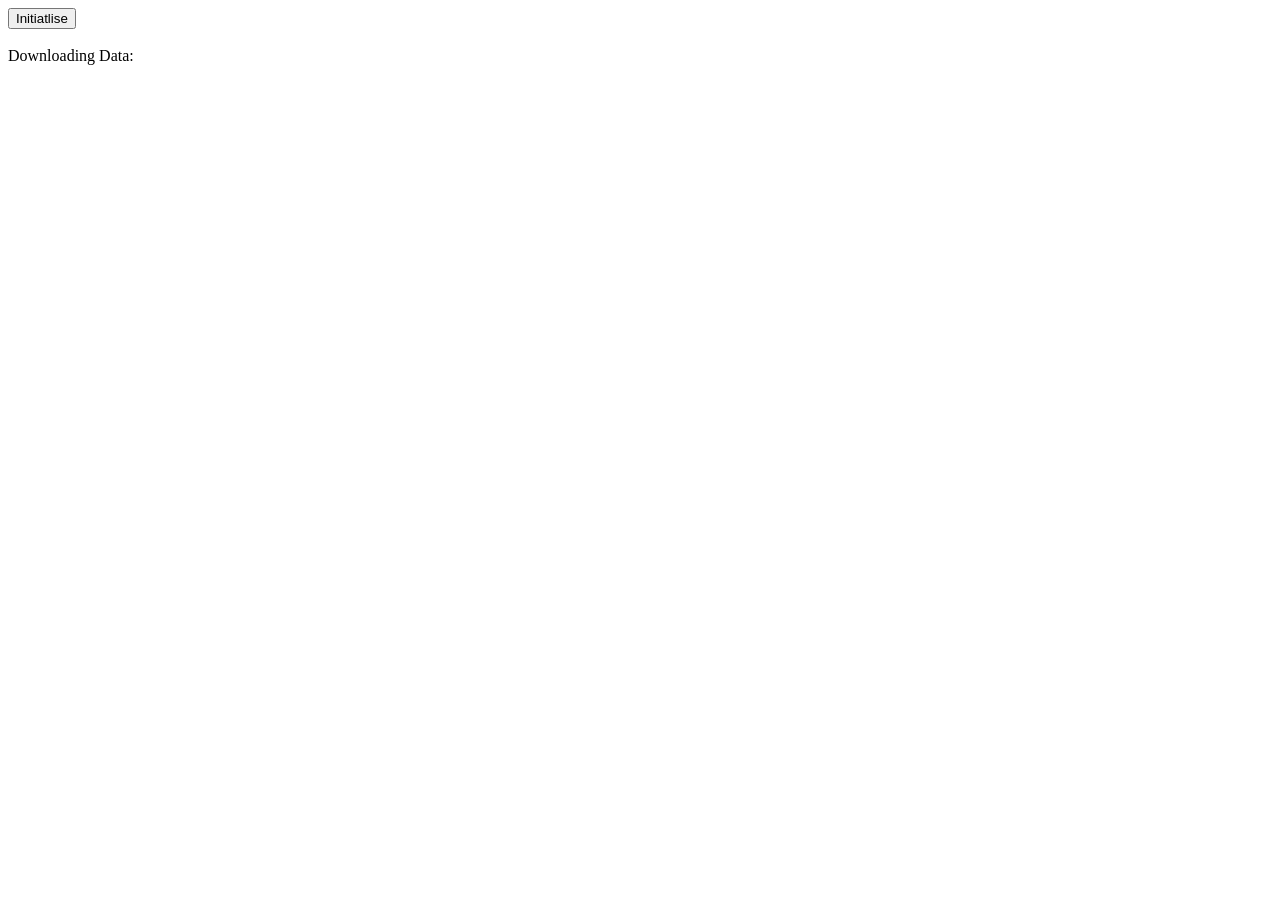
<file: get-beatmaps-json/index.html>
<!DOCTYPE html>
<html lang="en">
<head>
    <meta charset="UTF-8">
    <meta name="viewport" content="width=device-width, initial-scale=1.0">
    <title>Document</title>

    <script src="../_shared/deps/jquery-4.0.0.min.js"></script>
</head>
<body>
    <button id="button">Initiatlise</button>
    <div></div><br>
    <div id="downloading-data">Downloading Data: </div>
    <script type="module" src="index.js"></script>
</body>
</html>
</file>
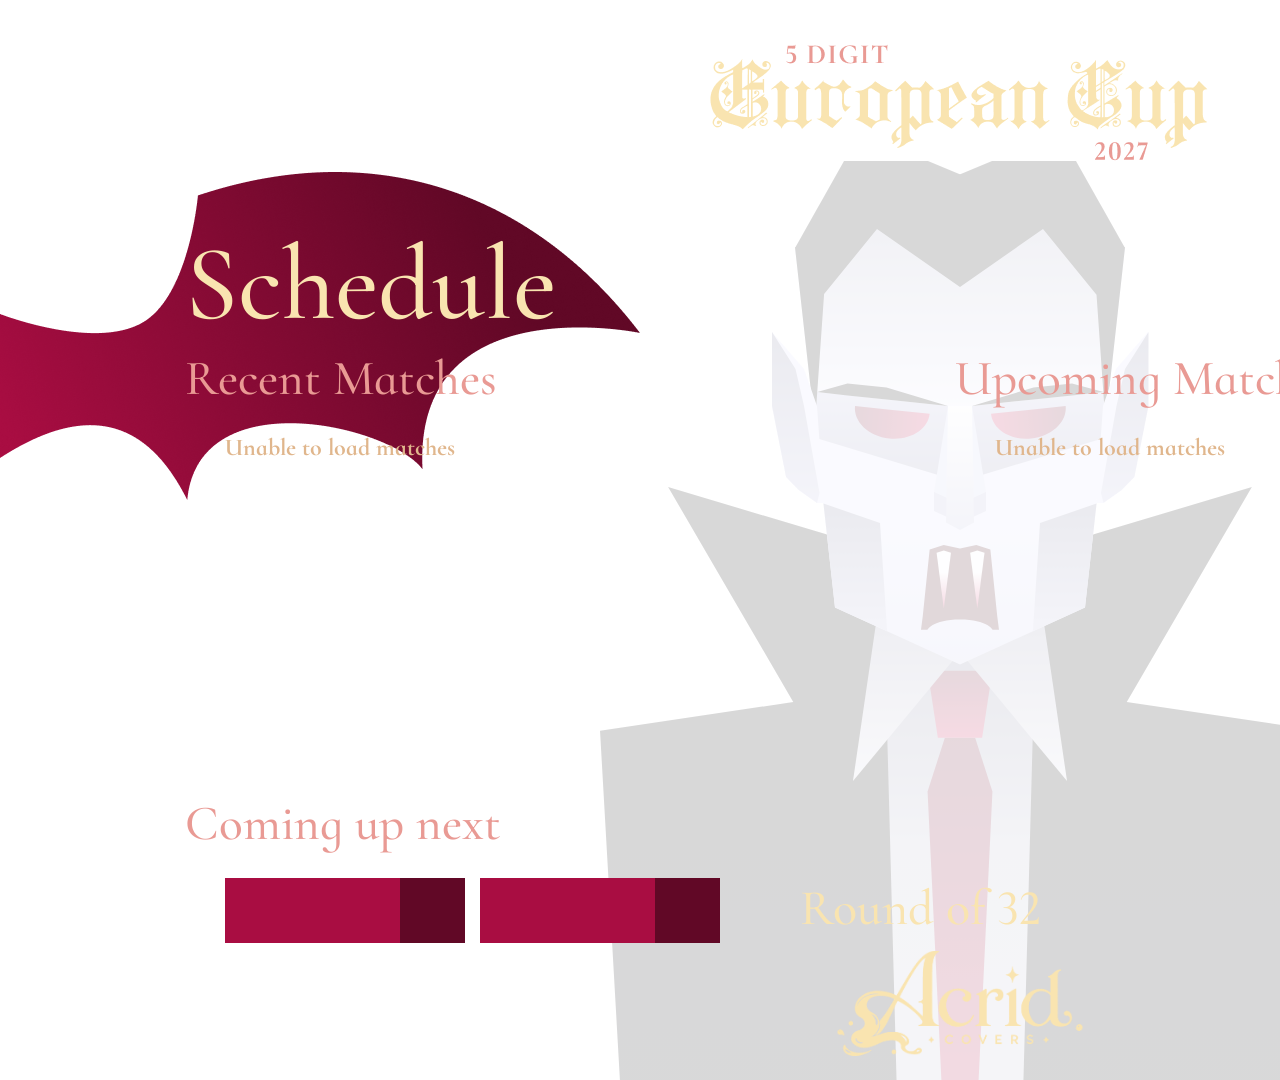
<file: schedule/index.html>
<!doctype html>
<html lang="en">
  <head>
    <meta charset="UTF-8" />
    <meta name="viewport" content="width=device-width, initial-scale=1.0" />
    <title>Schedule</title>

    <link rel="stylesheet" href="../_shared/css/common.css" />
    <link rel="stylesheet" href="style.css" />

    <!-- Fonts -->
    <link rel="preconnect" href="https://fonts.googleapis.com" />
    <link rel="preconnect" href="https://fonts.gstatic.com" crossorigin />
    <link
      href="https://fonts.googleapis.com/css2?family=Cormorant+Infant:ital,wght@0,300..700;1,300..700&display=swap"
      rel="stylesheet"
    />

    <script src="../_shared/deps/jquery-4.0.0.min.js"></script>
  </head>
  <body>
    <video autoplay loop muted class="background-video">
      <source src="../_shared/assets/background.mp4" />
    </video>

    <div class="overlay" id="overlay">
      <!-- Images -->
      <img class="bats-1" src="static/left-wing.png" />
      <img class="logo" src="static/logo.png" />
      <img class="vampire" src="static/vampire.svg" />

      <div class="schedule-view" data-schedule="">
        <div class="schedule-container">
          <div class="top-left-text schedule-text">Schedule</div>

          <div class="schedule-matches-box">
            <div class="schedule-recent-matches">
              <div class="schedule-matches-text">Recent Matches</div>
              <div
                class="schedule-recent-match-container"
                id="recent-matches"
              ></div>
            </div>

            <div class="schedule-upcoming-matches">
              <div class="schedule-matches-text">Upcoming Matches</div>
              <div
                class="schedule-upcoming-match-container"
                id="upcoming-matches"
              ></div>
            </div>
          </div>

          <div class="schedule-comingUp-match">
            <div class="schedule-matches-text">Coming up next</div>
            <div class="schedule-coming-up-box">
              <div class="schedule-comingUp-match-box" id="coming-up-match">
                <div class="match">
                  <div class="match-box red">
                    <div class="match-flag"></div>
                    <div class="match-team"></div>
                    <div class="match-score"></div>
                  </div>
                  <div class="match-box blue">
                    <div class="match-flag"></div>
                    <div class="match-team"></div>
                    <div class="match-score"></div>
                  </div>
                </div>
              </div>
              <div class="round-name" id="round-name">Round of 32</div>
              <div
                class="schedule-coming-up-teams-vs"
                id="coming-up-teams"
              ></div>
            </div>
          </div>
        </div>
      </div>

      <div class="sponsors">
        <img
          class="acrid-sponsor"
          src="../_shared/assets/sponsors/Acrid Covers Logo Beige.png"
        />
        <img
          class="kagami-sponsor"
          src="../_shared/assets/sponsors/Kagami Studio Logo Beige.png"
        />
        <img
          class="sliderpals-sponsor"
          src="../_shared/assets/sponsors/SliderPals Logo Beige.png"
        />
      </div>
    </div>

    <!-- Sidebar -->
    <div class="sidebar">
      <section class="sidebar-section">
        <h1>Schedule</h1>
        <div class="sidebar-button-container">
          <button class="update-button" id="refresh-schedule">UPDATE</button>
        </div>
      </section>
    </div>

    <script src="index.js" type="module"></script>
    <script src="../_shared/core/sponsors.js"></script>
  </body>
</html>
</file>
<file: _shared/css/common.css>
:root {
    --overlay-width: 1920px;
    --overlay-height: 1080px;
    --delicate-gold: #F9E4B0;
    --black-rose: #240008;
    --dark-claret: #610826;
    --trendy-clue: #56589F;
    --spanish-lilac: #C8C9F6;
    --ana: #E1E2FF;
    --nm-colour: #74BEFE;
    --hd-colour: #EAC51F;
    --hr-colour: #D24D4D;
    --dt-colour: #A86FD4;
    --fm-colour: #78DC66;
    --tb-colour: #D14DB4;
    --light-red: #E99A94;
    --extreme-maroon: #2C010C;
    --team-left-colour: #F0AB2B;
    --team-right-colour: #C7104E;
    --sidebar-background-colour: #3B0D1A;
}

/**
 * Overlay
 *
 * Behind the background image, there is always some sort of background.
 * This could be a background-color OR a linear gradient, which uses background-image.
 * Because of this, having the "overlay" / "background-image" setup means that we can layer the linear-gradient behind the actual background image.
 * <div class="overlay">
 *     <div class="background-image"></div> 
 * </div>
 */
.overlay {
    position: absolute;
    top: 0;
    left: 0;
    width: var(--overlay-width);
    height: var(--overlay-height);
    background: center / cover;
}

.background-image {
    position: absolute;
    top: 0;
    left: 0;
    width: 100%;
    height: 100%;
}

/**
 * Background Video
 * <video autoplay loop muted class="background-video">
 *     <source src="../_shared/assets/background.mp4">
 * </video>
 */
.background-video {
    position: absolute;
    top: 0;
    left: 0;
}

/* Vampire */
.vampire {
  position: absolute;
  left: 600px;
  top: 161px;
}
</file>
<file: schedule/style.css>
/* Overlay */
body {
  font-family: "Cormorant Infant", serif;
  font-weight: 700;
}

/* Images */
.bats-1 {
  position: absolute;
  top: 172px;
  left: 0;
}

.logo {
  position: absolute;
  top: 43px;
  left: 50%;
  transform: translateX(-50%);
}

.vampire {
  position: absolute;
  left: 600px;
  top: 161px;
}

.schedule-view {
  position: absolute;
  inset: 0;

  /* opacity: 0; */
  transition: opacity var(--fade-out-ms) ease-in-out;
}

.schedule-text {
  font-size: 6.65rem;
  font-weight: 500;
  color: var(--delicate-gold);
}

.schedule-matches-text {
  font-size: 3.075rem;
  font-weight: 500;
  color: var(--light-red);
}

.schedule-container {
  display: flex;
  flex-direction: column;
  padding: 220px 0 0 185px;
}

.schedule-matches-box {
  display: flex;
  height: 400px;
  margin-bottom: 45px;
}

.schedule-recent-matches,
.schedule-upcoming-matches {
  width: 770px;
}

.schedule-recent-match-container,
.schedule-upcoming-match-container {
  display: flex;
  flex-direction: column;
  gap: 15px;
  max-height: 350px;
  overflow-y: auto;
  margin-top: 25px;
  margin-left: 40px;
}

.schedule-match-empty {
  color: #e0b68c;
  font-size: 1.5rem;
}

.schedule-coming-up-box {
  display: flex;
  gap: 80px;
  margin-top: 25px;
  margin-left: 40px;
}

.schedule-coming-up-teams-vs {
  font-weight: 500;
  font-size: 3.125rem;
  color: #e99a94;
}

.match {
  display: flex;
  gap: 15px;
}

.match-time {
  display: flex;
  align-items: center;
  flex: 0 0 220px;
  color: #f9e4b0;
  font-size: 1.5rem;
  font-weight: 600;
}

.match-box {
  display: flex;
  align-items: center;
  width: 240px;
  height: 65px;
  box-sizing: border-box;
  gap: 10px;
  padding-left: 10px;
  background-color: #a90d42;
  user-select: none;
}

.match-box.win {
  background-color: #e0b68c;
}

.match-flag {
  /* background-image: url(https://osuflags.omkserver.nl/DE-1000.png); */
  background-repeat: no-repeat;
  background-size: contain;
  flex: 0 0 44px;
  width: 44px;
  height: 44px;
}

.match-team {
  font-weight: 700;
  font-size: 2.25rem;
  color: #e0b68c;
  flex: 1;
  min-width: 0;
  text-align: left;
  white-space: nowrap;
}

.match-team.win {
  color: #2c010c;
}

.match-score {
  display: flex;
  align-items: center;
  justify-content: center;
  flex: 0 0 65px;
  width: 65px;
  height: 65px;
  background-color: #610826;
  font-weight: 700;
  font-size: 2.25rem;
  color: #e0b68c;
}

.match-score.win {
  background-color: #f9e4b0;
  color: #2c010c;
}

.round-name {
  font-weight: 500;
  font-size: 3.125rem;
  color: #f9e4b0;
}

/* Sidebar */
.sidebar {
  position: absolute;
  top: 0;
  left: 1920px;
  width: 250px;
  height: 1080px;
  background-color: var(--sidebar-background-colour);
}

.sidebar-section {
  border-bottom: 2px solid white;
  padding-bottom: 20px;
  color: white;
  text-align: center;
}

.sidebar-section h1 {
  font-weight: 700;
  line-height: 30px;
  font-size: 2em;
}

.sidebar-section p {
  font-weight: 700;
  line-height: 20px;
  font-size: 1.25em;
}

.match-score[hidden] {
  display: none;
}

.sidebar-button-container {
  width: 100%;
  display: flex;
  flex-wrap: wrap;
  justify-content: center;
  gap: 10px;
}

.sidebar button {
  width: 105px;
  height: 30px;
  font-family: inherit;
  font-weight: 700;
  background-color: transparent;
  color: white;
  border: 2px solid white;
  border-radius: 10px;
  font-size: 1rem;
  cursor: pointer;
}

.sidebar button:active {
  background-color: white;
  color: var(--sidebar-background-colour);
}

.sidebar .full-width-button {
  width: 220px;
}

.toggle-active {
  background-color: rgb(32 121 44) !important;
}

.toggle-inactive {
  background-color: rgb(121 32 32) !important;
}

.hold-label {
  width: 220px;
  display: flex;
  align-items: center;
  justify-content: space-between;
  font-size: 1rem;
}

.hold-label input {
  width: 70px;
  height: 26px;
  font-family: inherit;
  font-weight: 700;
  font-size: 1rem;
  text-align: center;
  color: white;
  background-color: transparent;
  border: 2px solid white;
  border-radius: 10px;
}

/* Sponsors */
.sponsors {
  position: absolute;
  bottom: 20px;
  right: 50%;
  transform: translateX(50%);
  width: 273px;
  height: 113px;
  display: flex;
  align-items: center;
  justify-content: center;
}

.sliderpals-sponsor {
  max-width: 273px;
}

.sponsors > * {
  max-height: 105px;
}
</file>
